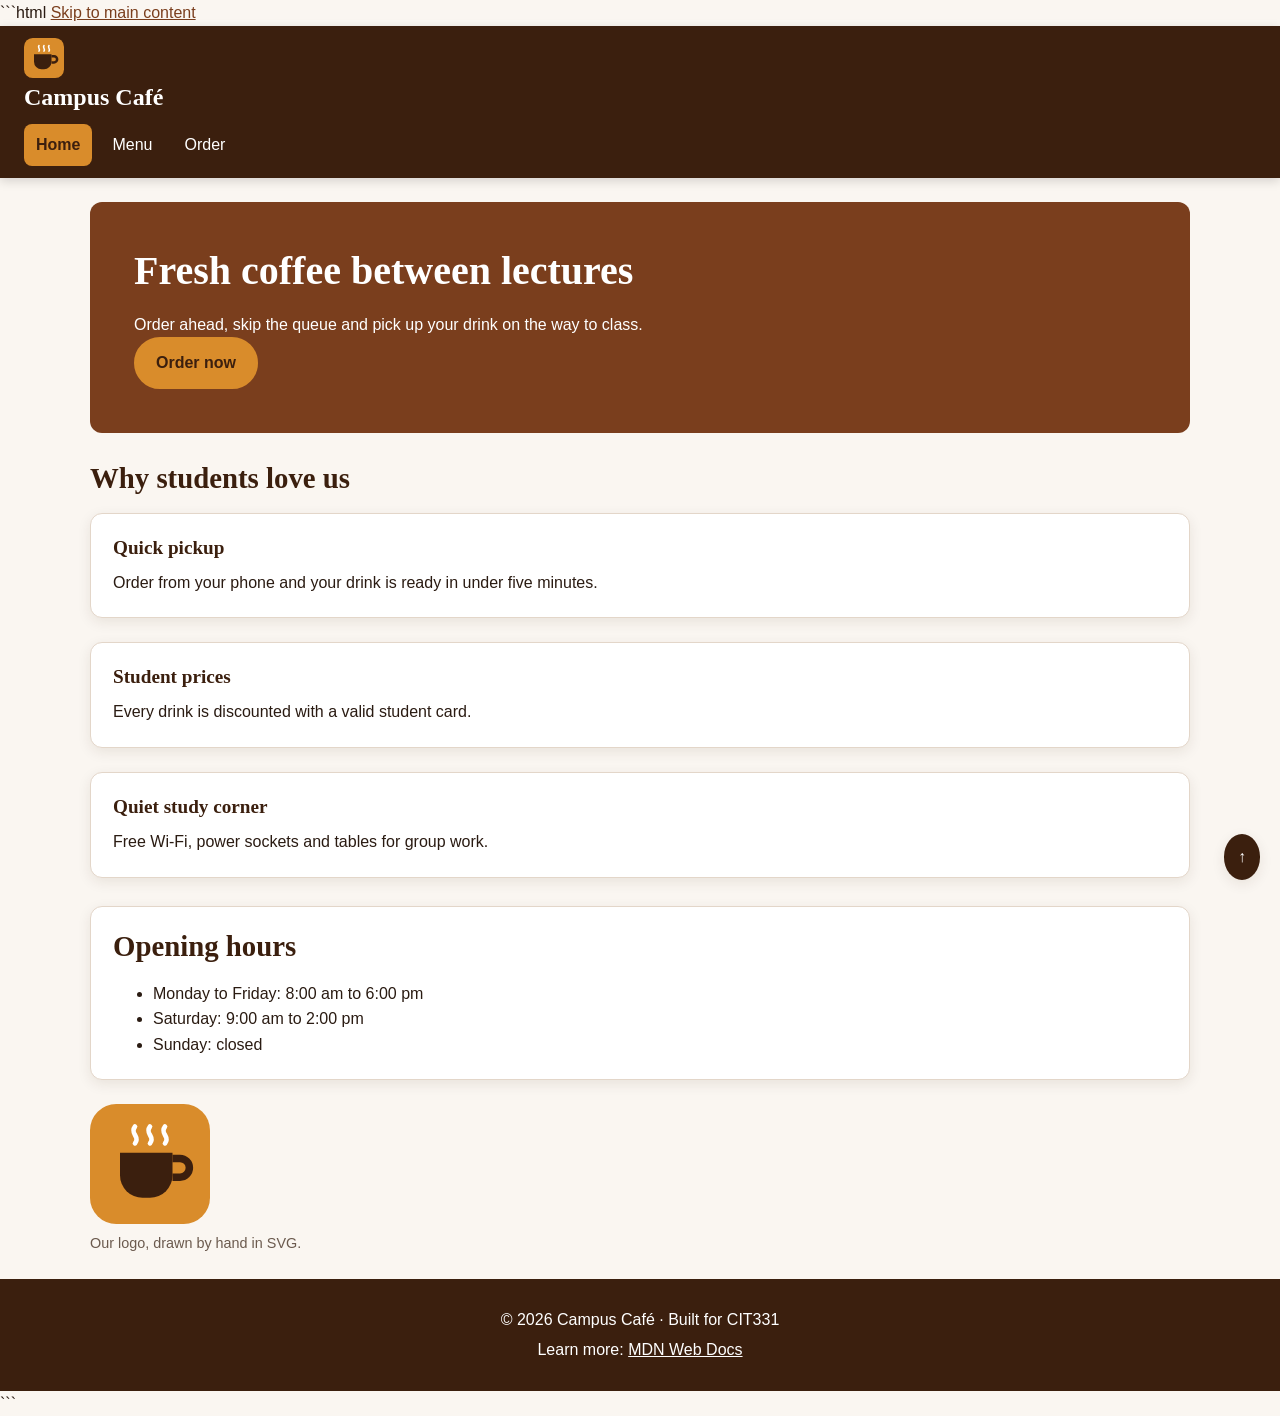
<file: index.html>
```html
<!DOCTYPE html>
<html lang="en">
<head>
  <meta charset="UTF-8">
  <meta name="viewport" content="width=device-width, initial-scale=1.0">
  <meta name="description" content="Campus Café: fresh coffee, snacks and a quiet study space.">
  <title>Campus Café | Home</title>
  <link rel="stylesheet" href="css/styles.css">
</head>
<body id="top">
  <a class="skip-link" href="#main">Skip to main content</a>

  <header class="site-header">
    <a class="brand" href="index.html">
      <img src="images/logo.svg" alt="" width="40" height="40">
      <span>Campus Café</span>
    </a>
    <nav aria-label="Main">
      <ul class="nav-list">
        <li><a href="index.html" class="active" aria-current="page">Home</a></li>
        <li><a href="menu.html">Menu</a></li>
        <li><a href="order.html">Order</a></li>
      </ul>
    </nav>
  </header>

  <main id="main">
    <section class="hero">
      <h1>Fresh coffee between lectures</h1>
      <p>Order ahead, skip the queue and pick up your drink on the way to class.</p>
      <a class="btn" href="order.html">Order now</a>
    </section>

    <section class="highlights">
      <h2>Why students love us</h2>
      <div class="card-row">
        <article class="card">
          <h3>Quick pickup</h3>
          <p>Order from your phone and your drink is ready in under five minutes.</p>
        </article>
        <article class="card">
          <h3>Student prices</h3>
          <p>Every drink is discounted with a valid student card.</p>
        </article>
        <article class="card">
          <h3>Quiet study corner</h3>
          <p>Free Wi-Fi, power sockets and tables for group work.</p>
        </article>
      </div>
    </section>

    <aside class="card notice">
      <h2>Opening hours</h2>
      <ul>
        <li>Monday to Friday: <time datetime="08:00">8:00 am</time> to <time datetime="18:00">6:00 pm</time></li>
        <li>Saturday: <time datetime="09:00">9:00 am</time> to <time datetime="14:00">2:00 pm</time></li>
        <li>Sunday: closed</li>
      </ul>
    </aside>

    <figure class="logo-figure">
      <img src="images/logo.svg" alt="Campus Café logo: a coffee cup with steam" width="120" height="120">
      <figcaption>Our logo, drawn by hand in SVG.</figcaption>
    </figure>
  </main>

  <footer class="site-footer">
    <p>&copy; 2026 Campus Café &middot; Built for CIT331</p>
    <p>Learn more: <a href="https://developer.mozilla.org/" target="_blank" rel="noopener noreferrer">MDN Web Docs</a></p>
  </footer>

  <a class="back-to-top" href="#top" aria-label="Back to top">&uarr;</a>
</body>
</html>
```
</file>
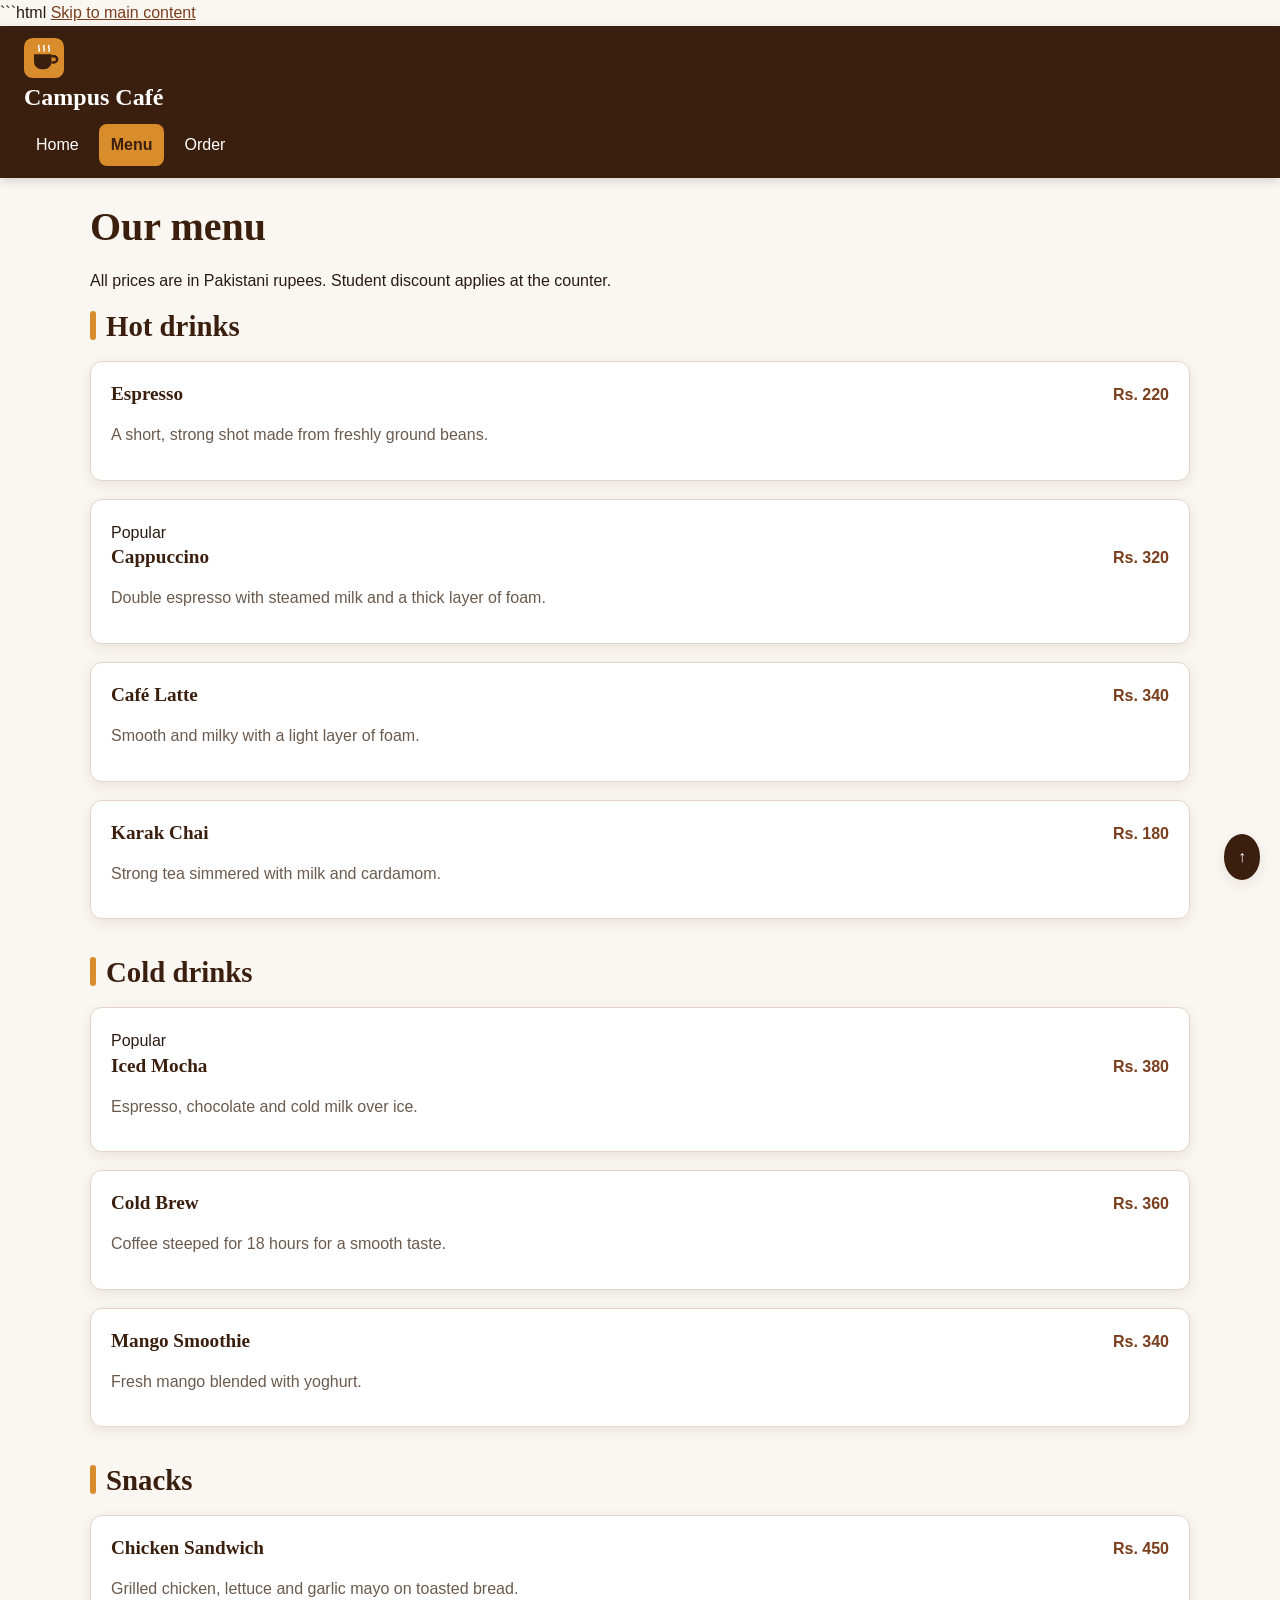
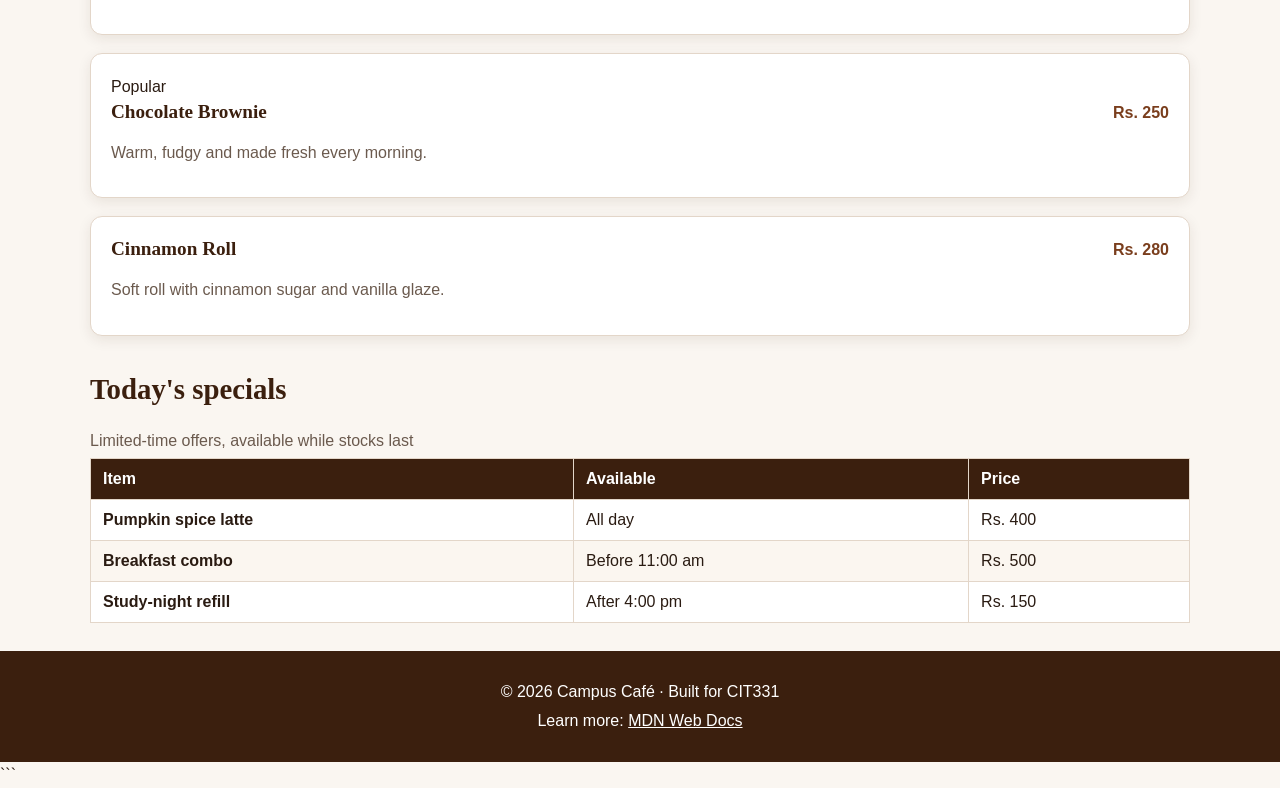
<file: menu.html>
```html
<!DOCTYPE html>
<html lang="en">
<head>
  <meta charset="UTF-8">
  <meta name="viewport" content="width=device-width, initial-scale=1.0">
  <meta name="description" content="The Campus Café menu: hot drinks, cold drinks and snacks.">
  <title>Campus Café | Menu</title>
  <link rel="stylesheet" href="css/styles.css">
</head>
<body id="top">
  <a class="skip-link" href="#main">Skip to main content</a>

  <header class="site-header">
    <a class="brand" href="index.html">
      <img src="images/logo.svg" alt="" width="40" height="40">
      <span>Campus Café</span>
    </a>
    <nav aria-label="Main">
      <ul class="nav-list">
        <li><a href="index.html">Home</a></li>
        <li><a href="menu.html" class="active" aria-current="page">Menu</a></li>
        <li><a href="order.html">Order</a></li>
      </ul>
    </nav>
  </header>

  <main id="main">
    <h1>Our menu</h1>
    <p>All prices are in Pakistani rupees. Student discount applies at the counter.</p>

    <section class="menu-group">
      <h2>Hot drinks</h2>
      <div class="menu-list">
        <article class="menu-item">
          <div class="item-head">
            <h3>Espresso</h3>
            <span class="price">Rs. 220</span>
          </div>
          <p>A short, strong shot made from freshly ground beans.</p>
        </article>
        <article class="menu-item">
          <span class="badge">Popular</span>
          <div class="item-head">
            <h3>Cappuccino</h3>
            <span class="price">Rs. 320</span>
          </div>
          <p>Double espresso with steamed milk and a thick layer of foam.</p>
        </article>
        <article class="menu-item">
          <div class="item-head">
            <h3>Caf&eacute; Latte</h3>
            <span class="price">Rs. 340</span>
          </div>
          <p>Smooth and milky with a light layer of foam.</p>
        </article>
        <article class="menu-item">
          <div class="item-head">
            <h3>Karak Chai</h3>
            <span class="price">Rs. 180</span>
          </div>
          <p>Strong tea simmered with milk and cardamom.</p>
        </article>
      </div>
    </section>

    <section class="menu-group">
      <h2>Cold drinks</h2>
      <div class="menu-list">
        <article class="menu-item">
          <span class="badge">Popular</span>
          <div class="item-head">
            <h3>Iced Mocha</h3>
            <span class="price">Rs. 380</span>
          </div>
          <p>Espresso, chocolate and cold milk over ice.</p>
        </article>
        <article class="menu-item">
          <div class="item-head">
            <h3>Cold Brew</h3>
            <span class="price">Rs. 360</span>
          </div>
          <p>Coffee steeped for 18 hours for a smooth taste.</p>
        </article>
        <article class="menu-item">
          <div class="item-head">
            <h3>Mango Smoothie</h3>
            <span class="price">Rs. 340</span>
          </div>
          <p>Fresh mango blended with yoghurt.</p>
        </article>
      </div>
    </section>

    <section class="menu-group">
      <h2>Snacks</h2>
      <div class="menu-list">
        <article class="menu-item">
          <div class="item-head">
            <h3>Chicken Sandwich</h3>
            <span class="price">Rs. 450</span>
          </div>
          <p>Grilled chicken, lettuce and garlic mayo on toasted bread.</p>
        </article>
        <article class="menu-item">
          <span class="badge">Popular</span>
          <div class="item-head">
            <h3>Chocolate Brownie</h3>
            <span class="price">Rs. 250</span>
          </div>
          <p>Warm, fudgy and made fresh every morning.</p>
        </article>
        <article class="menu-item">
          <div class="item-head">
            <h3>Cinnamon Roll</h3>
            <span class="price">Rs. 280</span>
          </div>
          <p>Soft roll with cinnamon sugar and vanilla glaze.</p>
        </article>
      </div>
    </section>

    <section class="specials">
      <h2>Today's specials</h2>
      <div class="table-wrap">
        <table>
          <caption>Limited-time offers, available while stocks last</caption>
          <thead>
            <tr>
              <th scope="col">Item</th>
              <th scope="col">Available</th>
              <th scope="col">Price</th>
            </tr>
          </thead>
          <tbody>
            <tr><th scope="row">Pumpkin spice latte</th><td>All day</td><td>Rs. 400</td></tr>
            <tr><th scope="row">Breakfast combo</th><td>Before 11:00 am</td><td>Rs. 500</td></tr>
            <tr><th scope="row">Study-night refill</th><td>After 4:00 pm</td><td>Rs. 150</td></tr>
          </tbody>
        </table>
      </div>
    </section>
  </main>

  <footer class="site-footer">
    <p>&copy; 2026 Campus Caf&eacute; &middot; Built for CIT331</p>
    <p>Learn more: <a href="https://developer.mozilla.org/" target="_blank" rel="noopener noreferrer">MDN Web Docs</a></p>
  </footer>

  <a class="back-to-top" href="#top" aria-label="Back to top">&uarr;</a>
</body>
</html>
```
</file>
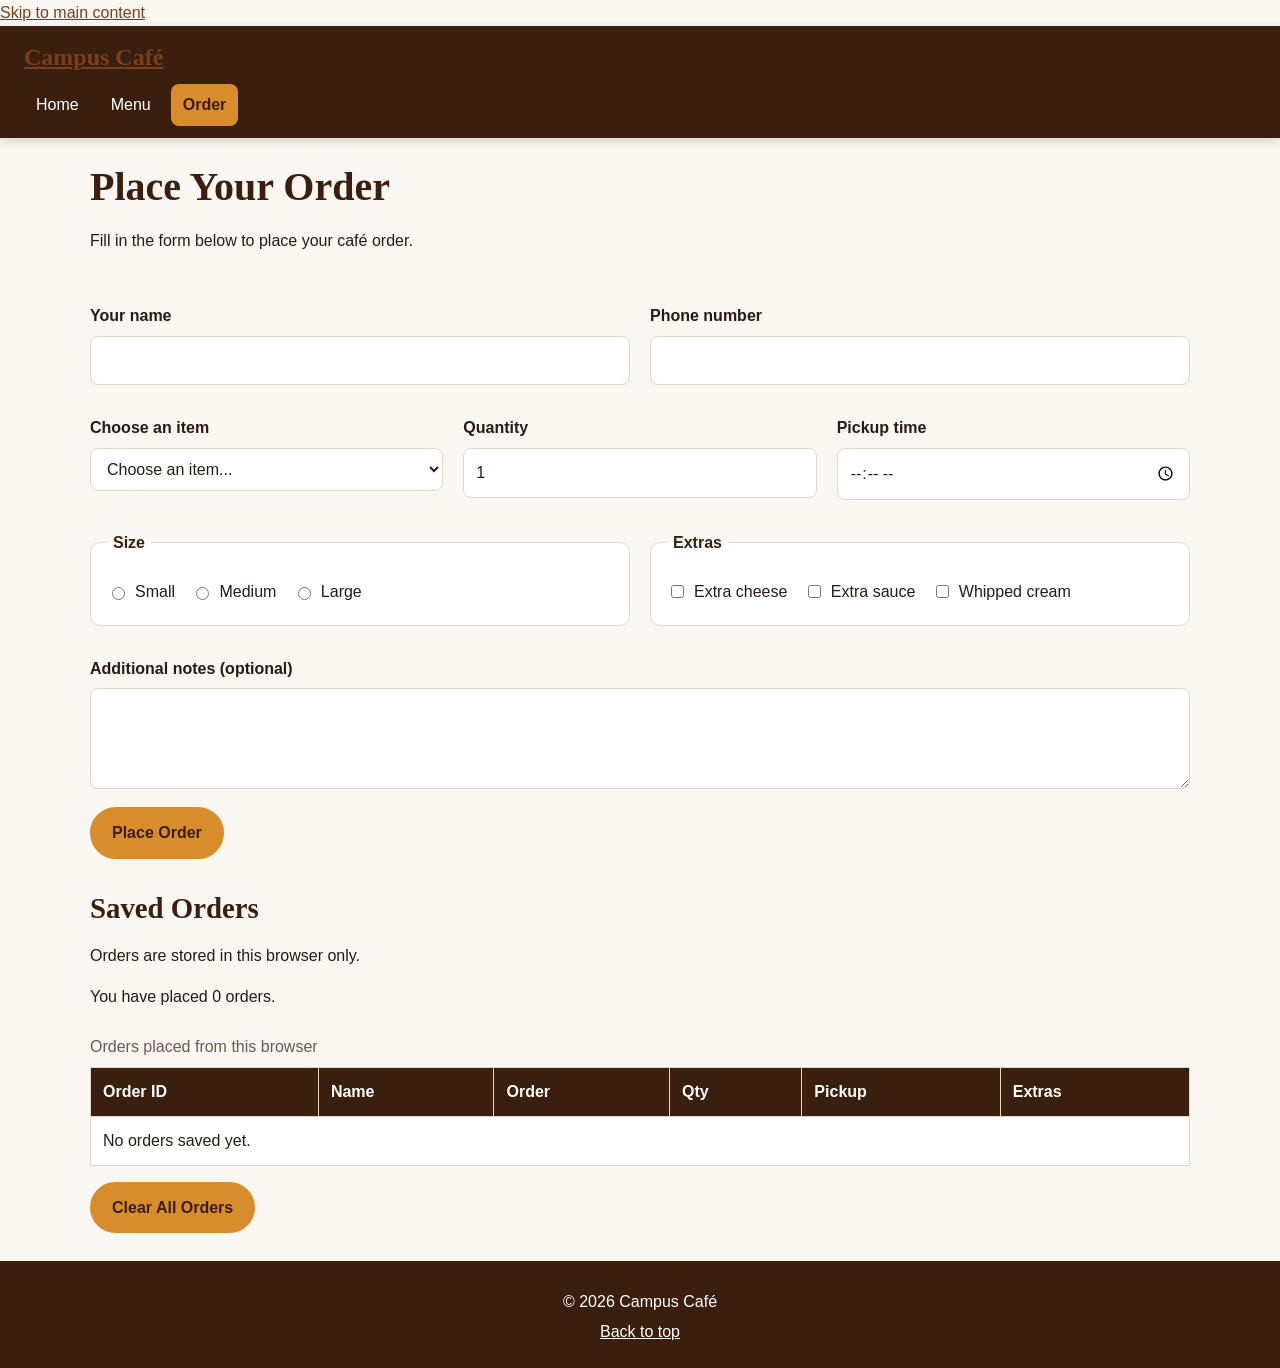
<file: order.html>
<!DOCTYPE html>
<html lang="en">
<head>
  <meta charset="UTF-8">
  <meta name="viewport" content="width=device-width, initial-scale=1.0">
  <title>Place an Order | Campus Café</title>
  <link rel="stylesheet" href="css/styles.css">
  <script src="js/order.js" defer></script>
</head>
<body>

  <a class="skip-link" href="#main">Skip to main content</a>

  <header class="site-header">
    <div class="brand">
      <a href="index.html">Campus Café</a>
    </div>

    <nav aria-label="Main navigation">
      <ul class="nav-list">
        <li><a href="index.html">Home</a></li>
        <li><a href="menu.html">Menu</a></li>
        <li><a href="order.html" aria-current="page">Order</a></li>
      </ul>
    </nav>
  </header>

  <main id="main">
    <section>
      <h1>Place Your Order</h1>
      <p>Fill in the form below to place your café order.</p>

      <p id="message" role="status" aria-live="polite"></p>

      <form id="order-form" action="#" method="post">

        <div class="form-row">
          <div class="field">
            <label for="name">Your name</label>
            <input
              type="text"
              id="name"
              name="name"
              minlength="3"
              maxlength="60"
              required>
          </div>

          <div class="field">
            <label for="phone">Phone number</label>
            <input
              type="tel"
              id="phone"
              name="phone"
              pattern="03[0-9]{9}"
              title="Enter 11 digits starting with 03, for example 03001234567"
              required>
          </div>
        </div>

        <div class="form-row">
          <div class="field">
            <label for="item">Choose an item</label>
            <select id="item" name="item" required>
              <option value="">Choose an item...</option>
              <option value="Coffee">Coffee</option>
              <option value="Tea">Tea</option>
              <option value="Sandwich">Sandwich</option>
              <option value="Burger">Burger</option>
              <option value="Cake">Cake</option>
            </select>
          </div>

          <div class="field">
            <label for="qty">Quantity</label>
            <input
              type="number"
              id="qty"
              name="qty"
              min="1"
              max="10"
              value="1"
              required>
          </div>

          <div class="field">
            <label for="pickup">Pickup time</label>
            <input
              type="time"
              id="pickup"
              name="pickup"
              min="08:00"
              max="18:00"
              required>
          </div>
        </div>

        <div class="form-row">
          <fieldset class="choice">
            <legend>Size</legend>

            <label>
              <input type="radio" name="size" value="Small" required>
              Small
            </label>

            <label>
              <input type="radio" name="size" value="Medium">
              Medium
            </label>

            <label>
              <input type="radio" name="size" value="Large">
              Large
            </label>
          </fieldset>

          <fieldset class="choice">
            <legend>Extras</legend>

            <label>
              <input type="checkbox" name="extras" value="Extra cheese">
              Extra cheese
            </label>

            <label>
              <input type="checkbox" name="extras" value="Extra sauce">
              Extra sauce
            </label>

            <label>
              <input type="checkbox" name="extras" value="Whipped cream">
              Whipped cream
            </label>
          </fieldset>
        </div>

        <div class="field">
          <label for="notes">Additional notes (optional)</label>
          <textarea
            id="notes"
            name="notes"
            rows="3"
            maxlength="300"></textarea>
        </div>

        <button class="btn" type="submit">Place Order</button>
      </form>
    </section>

    <section class="saved-orders">
      <h2>Saved Orders</h2>
      <p>Orders are stored in this browser only.</p>
      <p id="order-count" aria-live="polite">You have placed 0 orders.</p>

      <div class="table-wrap">
        <table>
          <caption>Orders placed from this browser</caption>
          <thead>
            <tr>
              <th scope="col">Order ID</th>
              <th scope="col">Name</th>
              <th scope="col">Order</th>
              <th scope="col">Qty</th>
              <th scope="col">Pickup</th>
              <th scope="col">Extras</th>
            </tr>
          </thead>
          <tbody id="orders-body">
            <tr>
              <td colspan="6">Loading orders...</td>
            </tr>
          </tbody>
        </table>
      </div>

      <button
        type="button"
        id="clear-orders"
        class="btn btn-secondary">
        Clear All Orders
      </button>
    </section>
  </main>

  <footer class="site-footer">
    <p>&copy; 2026 Campus Café</p>
    <a href="#main">Back to top</a>
  </footer>

</body>
</html>
</file>
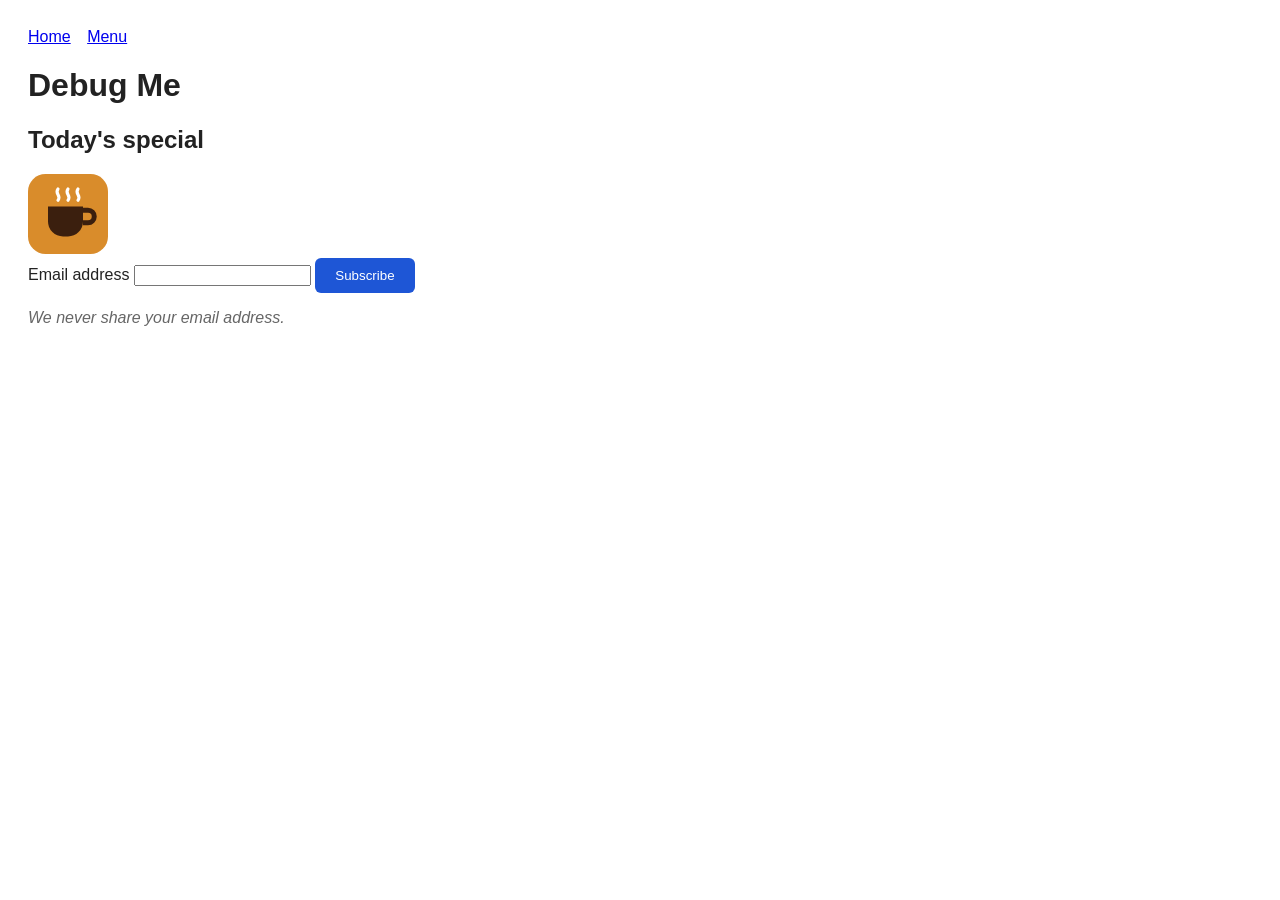
<file: debug/bugs.html>
<!DOCTYPE html>
<html lang="en">
<head>
  <meta charset="UTF-8">
  <meta name="viewport" content="width=device-width, initial-scale=1.0">
  <title>Debug Me</title>
  <link rel="stylesheet" href="bugs.css">
</head>
<body>
  <nav class="menu">
    <a href="../index.html">Home</a>
    <a href="../menu.html">Menu</a>
  </nav>

  <main>
    <h1>Debug Me</h1>
    <h2>Today's special</h2>
    <img src="../images/logo.svg" alt="Campus Cafe logo" width="80" height="80">

    <form>
      <label for="email">Email address</label>
      <input type="email" id="email" name="email" required>
      <button class="btn" type="submit">Subscribe</button>
    </form>

    <p class="note">We never share your email address.</p>
  </main>
</body>
</html>
</file>
<file: css/styles.css>
/* ==================================================
   CAMPUS CAFE - COMPLETE RESPONSIVE STYLESHEET
   ================================================== */

/* 1. Reset and variables */
*,
*::before,
*::after {
  box-sizing: border-box;
}

:root {
  --brand: #7a3e1d;
  --brand-dark: #3b1f0e;
  --accent: #d98c2b;
  --bg: #faf6f1;
  --surface: #ffffff;
  --text: #2a1b12;
  --muted: #6b5a4e;
  --border: #e3d6c9;
  --radius: 12px;
  --shadow: 0 4px 14px rgba(59, 31, 14, 0.09);
}

html {
  scroll-behavior: smooth;
  scroll-padding-top: 140px;
}

body {
  margin: 0;
  font-family: "Segoe UI", Arial, sans-serif;
  font-size: 16px;
  line-height: 1.6;
  color: var(--text);
  background: var(--bg);
}

img {
  display: block;
  max-width: 100%;
  height: auto;
}

h1,
h2,
h3,
h4 {
  font-family: Georgia, "Times New Roman", serif;
  color: var(--brand-dark);
  line-height: 1.25;
}

h1 {
  font-size: clamp(1.8rem, 4vw, 2.5rem);
  margin: 0 0 16px;
}

h2 {
  font-size: clamp(1.4rem, 3vw, 1.8rem);
  margin: 0 0 16px;
}

h3 {
  font-size: 1.2rem;
  margin: 0 0 10px;
}

p {
  margin-top: 0;
}

a {
  color: var(--brand);
}

a:hover {
  color: var(--brand-dark);
}

a:focus-visible,
button:focus-visible,
input:focus-visible,
select:focus-visible,
textarea:focus-visible {
  outline: 3px solid var(--accent);
  outline-offset: 3px;
}

/* 2. Header and navigation */
.site-header {
  position: sticky;
  top: 0;
  z-index: 1000;
  width: 100%;
  padding: 12px 24px;
  color: #fff;
  background: var(--brand-dark);
  box-shadow: 0 3px 10px rgba(0, 0, 0, 0.15);
}

.brand {
  display: inline-block;
  color: #fff;
  font-family: Georgia, "Times New Roman", serif;
  font-size: 1.5rem;
  font-weight: 700;
  text-decoration: none;
}

.brand:hover {
  color: var(--accent);
}

.site-header nav,
nav {
  margin-top: 8px;
}

.nav-list {
  display: flex;
  flex-wrap: wrap;
  align-items: center;
  gap: 8px;
  margin: 0;
  padding: 0;
  list-style: none;
}

.nav-list li {
  margin: 0;
}

.nav-list a {
  display: inline-block;
  padding: 8px 12px;
  color: #fff;
  text-decoration: none;
  border-radius: 8px;
  transition: background 0.2s ease;
}

.nav-list a:hover {
  color: #fff;
  background: rgba(255, 255, 255, 0.15);
}

.nav-list a.active,
.nav-list a[aria-current="page"] {
  color: var(--brand-dark);
  background: var(--accent);
  font-weight: 700;
}

/* 3. Main page layout */
#main,
main {
  width: min(100% - 32px, 1100px);
  margin: 24px auto;
}

main > section,
main > aside {
  margin-bottom: 28px;
}

/* 4. Hero section */
.hero {
  padding: clamp(24px, 5vw, 44px);
  color: #fff;
  background: var(--brand);
  border-radius: var(--radius);
}

.hero h1,
.hero h2,
.hero h3,
.hero p {
  color: #fff;
}

.hero p {
  max-width: 700px;
  margin-bottom: 0;
}

/* 5. General cards */
.card,
.menu-card,
.feature-card,
.info-card {
  min-width: 0;
  padding: 22px;
  background: var(--surface);
  border: 1px solid var(--border);
  border-radius: var(--radius);
  box-shadow: var(--shadow);
  overflow-wrap: anywhere;
}

.card {
  margin-bottom: 24px;
}

.card > :last-child,
.menu-card > :last-child,
.feature-card > :last-child,
.info-card > :last-child {
  margin-bottom: 0;
}

/* Hover effect for cards */
.menu-card,
.feature-card,
.info-card {
  transition:
    transform 0.2s ease,
    box-shadow 0.2s ease;
}

.menu-card:hover,
.feature-card:hover,
.info-card:hover {
  transform: translateY(-3px);
  box-shadow: 0 8px 22px rgba(59, 31, 14, 0.13);
}

/* 6. Menu card grids
   Supports common menu grid class names. */
.menu-grid,
.menu-cards,
.menu-items,
.cards-grid,
.card-grid,
.feature-grid {
  display: grid;
  grid-template-columns: repeat(3, minmax(0, 1fr));
  gap: 22px;
  align-items: stretch;
}

.menu-group {
  margin-bottom: 36px;
}

.menu-group h2::before {
  content: "";
  display: inline-block;
  width: 6px;
  height: 1em;
  margin-right: 10px;
  background: var(--accent);
  border-radius: 3px;
  vertical-align: -0.12em;
}

/* Support the original menu-item class */
.menu-item {
  display: flex;
  flex-direction: column;
  min-width: 0;
  padding: 20px;
  margin-bottom: 18px;
  background: var(--surface);
  border: 1px solid var(--border);
  border-radius: var(--radius);
  box-shadow: var(--shadow);
  overflow-wrap: anywhere;
  transition:
    transform 0.2s ease,
    box-shadow 0.2s ease;
}

.menu-item:hover {
  transform: translateY(-3px);
  box-shadow: 0 8px 22px rgba(59, 31, 14, 0.13);
}

.menu-item h3 {
  margin: 0 0 8px;
}

.menu-item p {
  color: var(--muted);
  margin-bottom: 12px;
}

.menu-item img,
.menu-card img {
  width: 100%;
  height: 190px;
  margin-bottom: 16px;
  object-fit: cover;
  border-radius: 9px;
}

.item-head {
  display: flex;
  flex-wrap: wrap;
  align-items: flex-start;
  justify-content: space-between;
  gap: 8px;
  margin-bottom: 8px;
}

.item-head h3 {
  flex: 1 1 140px;
}

.price {
  color: var(--brand);
  font-weight: 700;
  white-space: nowrap;
}

/* Card buttons stay at the bottom when available */
.menu-card .btn,
.feature-card .btn,
.info-card .btn {
  align-self: flex-start;
  margin-top: auto;
}

/* 7. Buttons */
.btn,
button.btn {
  display: inline-block;
  max-width: 100%;
  padding: 11px 20px;
  font: inherit;
  font-weight: 700;
  text-align: center;
  text-decoration: none;
  color: var(--brand-dark);
  background: var(--accent);
  border: 2px solid var(--accent);
  border-radius: 999px;
  cursor: pointer;
  overflow-wrap: anywhere;
  transition:
    background 0.2s ease,
    color 0.2s ease;
}

.btn:hover,
button.btn:hover {
  color: #fff;
  background: var(--brand-dark);
  border-color: var(--brand-dark);
}

.btn-secondary {
  color: var(--brand-dark);
  background: transparent;
  border-color: var(--brand-dark);
}

.btn-secondary:hover {
  color: #fff;
  background: var(--brand-dark);
}

/* 8. Tables */
.table-wrap {
  width: 100%;
  margin: 16px 0;
  overflow-x: auto;
  -webkit-overflow-scrolling: touch;
}

table {
  width: 100%;
  border-collapse: collapse;
  background: var(--surface);
}

caption {
  padding: 8px 0;
  text-align: left;
  color: var(--muted);
}

th,
td {
  padding: 11px 12px;
  text-align: left;
  vertical-align: top;
  border: 1px solid var(--border);
  overflow-wrap: anywhere;
}

thead th {
  color: #fff;
  background: var(--brand-dark);
}

tbody tr:nth-child(even) {
  background: #fbf6f0;
}

/* 9. Order form layout */
.order-section {
  margin-top: 24px;
}

.form-row {
  display: flex;
  flex-wrap: wrap;
  align-items: flex-start;
  gap: 20px;
  margin-bottom: 12px;
}

.field {
  display: flex;
  flex: 1 1 220px;
  flex-direction: column;
  gap: 7px;
  min-width: 0;
  margin-bottom: 18px;
}

label,
legend {
  font-weight: 600;
}

input,
select,
textarea {
  display: block;
  width: 100%;
  min-width: 0;
  padding: 11px 12px;
  font: inherit;
  color: var(--text);
  background: #fff;
  border: 1px solid var(--border);
  border-radius: 8px;
}

textarea {
  min-height: 100px;
  resize: vertical;
}

input:focus,
select:focus,
textarea:focus {
  border-color: var(--brand);
}

input[type="radio"],
input[type="checkbox"] {
  display: inline-block;
  width: auto;
  min-width: auto;
  margin-right: 6px;
  accent-color: var(--brand);
}

fieldset.choice {
  flex: 1 1 220px;
  min-width: 0;
  padding: 16px;
  margin: 0 0 18px;
  border: 1px solid var(--border);
  border-radius: 10px;
  background: var(--surface);
}

fieldset.choice label {
  display: inline-flex;
  align-items: center;
  gap: 4px;
  margin: 8px 12px 4px 0;
  font-weight: 400;
}

fieldset.choice input {
  padding: 0;
}

legend {
  padding: 0 6px;
  color: var(--brand-dark);
}

.button-row {
  display: flex;
  flex-wrap: wrap;
  gap: 12px;
  margin-top: 16px;
}

/* 10. Order status messages */
#message {
  min-height: 1.5em;
  margin: 10px 0;
  font-weight: 600;
}

#message.success {
  color: #176b43;
}

#message.error {
  color: #b3261e;
}

/* 11. Saved orders */
.saved-orders {
  margin-top: 32px;
}

.delete-order {
  padding: 6px 10px;
  font: inherit;
  color: #fff;
  background: #a52a2a;
  border: 0;
  border-radius: 6px;
  cursor: pointer;
}

.delete-order:hover {
  background: #7d1e1e;
}

/* 12. Images and figures */
figure {
  max-width: 100%;
  margin: 0 0 20px;
}

figcaption {
  margin-top: 8px;
  color: var(--muted);
  font-size: 0.9rem;
}

/* 13. Footer */
.site-footer {
  padding: 24px;
  text-align: center;
  color: #fff;
  background: var(--brand-dark);
}

.site-footer p {
  margin: 4px 0;
}

.site-footer a {
  color: #fff;
}

/* 14. Back-to-top link, if used */
.back-to-top {
  position: fixed;
  right: 20px;
  bottom: 20px;
  z-index: 900;
  display: inline-block;
  padding: 10px 14px;
  color: #fff;
  background: var(--brand-dark);
  border-radius: 50%;
  text-decoration: none;
  box-shadow: var(--shadow);
}

.back-to-top:hover {
  color: #fff;
  background: var(--brand);
}

/* 15. Tablet screens */
@media (max-width: 900px) {
  .menu-grid,
  .menu-cards,
  .menu-items,
  .cards-grid,
  .card-grid,
  .feature-grid {
    grid-template-columns: repeat(2, minmax(0, 1fr));
    gap: 18px;
  }

  .menu-item img,
  .menu-card img {
    height: 175px;
  }
}

/* 16. Mobile screens */
@media (max-width: 600px) {
  html {
    scroll-padding-top: 160px;
  }

  .site-header {
    padding: 12px 16px;
  }

  .brand {
    font-size: 1.3rem;
  }

  .nav-list {
    gap: 5px;
  }

  .nav-list a {
    padding: 7px 9px;
    font-size: 0.92rem;
  }

  #main,
  main {
    width: calc(100% - 24px);
    margin: 16px auto;
  }

  .hero {
    padding: 26px 20px;
  }

  .card,
  .menu-card,
  .feature-card,
  .info-card {
    padding: 18px;
  }

  .menu-grid,
  .menu-cards,
  .menu-items,
  .cards-grid,
  .card-grid,
  .feature-grid {
    grid-template-columns: minmax(0, 1fr);
    gap: 16px;
  }

  .menu-item {
    padding: 17px;
  }

  .menu-item img,
  .menu-card img {
    height: 200px;
  }

  .form-row {
    flex-direction: column;
    gap: 0;
  }

  .field,
  fieldset.choice {
    width: 100%;
    flex-basis: auto;
  }

  .button-row {
    flex-direction: column;
  }

  .button-row .btn {
    width: 100%;
  }

  .table-wrap table {
    min-width: 620px;
  }

  .site-footer {
    padding: 20px 14px;
  }
}

/* 17. Small mobile screens */
@media (max-width: 360px) {
  .nav-list {
    gap: 3px;
  }

  .nav-list a {
    padding: 6px 7px;
    font-size: 0.85rem;
  }

  .hero {
    padding: 22px 16px;
  }

  .card,
  .menu-card,
  .feature-card,
  .info-card {
    padding: 14px;
  }

  .menu-item img,
  .menu-card img {
    height: 165px;
  }
}

/* 18. Reduce animations for accessibility */
@media (prefers-reduced-motion: reduce) {
  *,
  *::before,
  *::after {
    scroll-behavior: auto !important;
    transition-duration: 0.01ms !important;
  }
}
</file>
<file: debug/bugs.css>
body {
  font-family: Arial, sans-serif;
  background: #ffffff;
  color: #222222;
  padding: 20px;
}

.menu a {
  margin-right: 12px;
}

.btn {
  background: #1e56d6;
  color: #ffffff;
  padding: 10px 20px;
  border: none;
  border-radius: 6px;
}

.btn:hover {
  background: #0b1f3a;
  cursor: pointer;
}

.note {
  font-style: italic;
  color: #666666;
}
</file>
